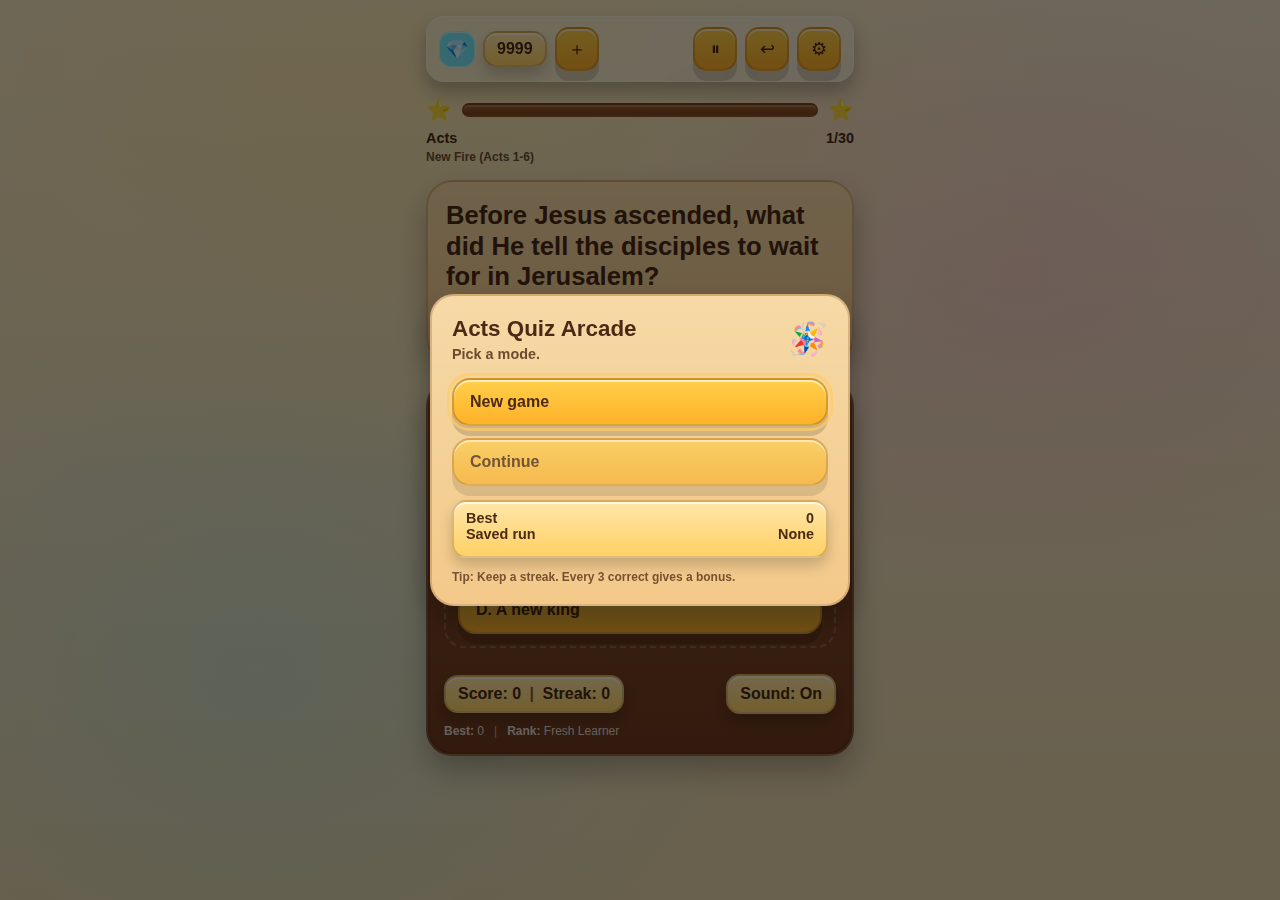
<file: app/index.html>
<!doctype html>
<html lang="en">
  <head>
    <meta charset="UTF-8" />
    <meta name="viewport" content="width=device-width, initial-scale=1, viewport-fit=cover" />
    <title>Acts Quiz Arcade</title>
    <link rel="stylesheet" href="./src/styles.css" />
    <link rel="manifest" href="./manifest.webmanifest" />
    <meta name="theme-color" content="#f3c98a" />
    <link rel="icon" href="./assets/icon.svg" type="image/svg+xml" />
    <link rel="apple-touch-icon" href="./assets/icon.svg" />
  </head>
  <body class="bg-art">
    <div id="confetti" class="confetti hidden" aria-hidden="true"></div>

    <!-- Menu Screen -->
    <div id="menu" class="overlay is-visible" role="dialog" aria-modal="true" aria-label="Main menu">
      <div class="paper panel" tabindex="-1">
        <div class="panel-header">
          <div>
            <h2 class="panel-title">Acts Quiz Arcade</h2>
            <p class="panel-subtitle">Pick a mode.</p>
          </div>
          <div class="panel-icon" aria-hidden="true">🪅</div>
        </div>

        <div class="panel-actions">
          <button id="btnNewGame" class="answer">New game</button>
          <button id="btnContinue" class="answer">Continue</button>
        </div>

        <div class="badge panel-stats">
          <div class="row-between">
            <span>Best</span>
            <span id="bestScoreMenu" class="value">0</span>
          </div>
          <div class="row-between">
            <span>Saved run</span>
            <span id="saveStatus" class="value">None</span>
          </div>
          <div id="saveMeta" class="menu-meta"></div>
        </div>

        <p class="panel-tip">Tip: Keep a streak. Every 3 correct gives a bonus.</p>
      </div>
    </div>

    <!-- Book Map -->
    <div id="bookMap" class="overlay" role="dialog" aria-modal="true" aria-label="Bible book map">
      <div class="paper panel" tabindex="-1">
        <div class="panel-header">
          <div>
            <h2 class="panel-title">Bible Book Map</h2>
            <p class="panel-subtitle">Pick a book to start.</p>
          </div>
          <button id="btnCloseMap" class="badge" aria-label="Back to menu">Back</button>
        </div>

        <div class="book-map">
          <svg class="map-path" viewBox="0 0 100 100" preserveAspectRatio="none" aria-hidden="true">
            <path d="M10 15 C 30 5, 45 25, 70 20 S 95 30, 85 40 C 75 52, 55 45, 45 60 S 30 75, 22 80 S 40 92, 72 88" />
          </svg>
          <div id="bookNodes" class="map-nodes"></div>
        </div>

        <div class="row-between map-meta">
          <span id="mapHint">Tap a book to begin.</span>
          <span id="selectedBookLabel" class="value"></span>
        </div>
      </div>
    </div>

    <!-- Pause Overlay -->
    <div id="pause" class="overlay" role="dialog" aria-modal="true" aria-label="Paused">
      <div class="paper panel pause-card" tabindex="-1">
        <div class="panel-header">
          <div>
            <h3 class="panel-title">Paused</h3>
            <p class="panel-subtitle">Take a breath. Resume anytime.</p>
          </div>
        </div>
        <div class="panel-actions">
          <button id="btnResume" class="answer">Resume</button>
          <button id="btnPauseRestart" class="answer">Restart run</button>
          <button id="btnPauseMenu" class="answer">Back to menu</button>
        </div>
      </div>
    </div>

    <!-- How to play + Settings -->
    <div id="modal" class="overlay" role="dialog" aria-modal="true" aria-labelledby="howTitle">
      <div class="paper panel modal-card" tabindex="-1">
        <div class="panel-header">
          <div>
            <h3 id="howTitle" class="panel-title">How to play</h3>
            <p class="panel-subtitle">Quick rules so you can start fast.</p>
          </div>
          <button id="btnClose" class="badge">Close</button>
        </div>

        <ul class="rules">
          <li>Questions are split into levels (6 each). Total varies by book.</li>
          <li>Correct answer: +10 points.</li>
          <li>Wrong answer: lose 1 life (you have 3).</li>
          <li>Streak bonus: every 3 correct in a row gives +5.</li>
          <li>Level-up pops confetti. Finish all questions to get your rank.</li>
          <li>Keyboard: A/B/C/D to answer, Enter for next.</li>
        </ul>

        <div class="settings">
          <h4 class="settings-title">Settings</h4>

          <div class="setting-row">
            <label class="setting-label" for="settingSound">Sound</label>
            <label class="toggle">
              <input id="settingSound" type="checkbox" />
              <span class="toggle-track" aria-hidden="true"></span>
            </label>
          </div>

          <div class="setting-row">
            <label class="setting-label" for="settingMusic">Music volume</label>
            <div class="setting-control">
              <input id="settingMusic" type="range" min="0" max="100" step="1" />
              <span id="settingMusicValue" class="setting-value">32</span>
            </div>
          </div>

          <div class="setting-row">
            <label class="setting-label" for="settingFx">FX volume</label>
            <div class="setting-control">
              <input id="settingFx" type="range" min="0" max="100" step="1" />
              <span id="settingFxValue" class="setting-value">90</span>
            </div>
          </div>

          <div class="setting-row">
            <label class="setting-label" for="settingMotion">Reduce motion</label>
            <label class="toggle">
              <input id="settingMotion" type="checkbox" />
              <span class="toggle-track" aria-hidden="true"></span>
            </label>
          </div>

          <p class="settings-note">Reduce motion disables confetti and shake effects.</p>
        </div>
      </div>
    </div>

    <!-- Streak popup (tap anywhere to continue) -->
    <div id="streakPop" class="overlay streak-pop" role="dialog" aria-modal="true" aria-label="Streak bonus">
      <img id="streakPopImg" src="./assets/streak_popup_transparent.png" alt="Streak bonus" />
    </div>

    <div id="toastHost" class="toast-host" aria-live="polite" aria-atomic="true"></div>

    <main class="app">
      <!-- HUD -->
      <header class="hud">
        <div class="hud-left">
          <div class="gem-icon" aria-hidden="true">💎</div>
          <div class="badge gem-count">
            <span id="gemCount">9999</span>
          </div>
          <button id="btnAddGems" class="iconbtn" aria-label="Add gems" title="Bonus">＋</button>
        </div>

        <div class="hud-right">
          <button id="btnPause" class="iconbtn" aria-label="Pause" title="Pause">⏸</button>
          <button id="btnReset" class="iconbtn" aria-label="Menu" title="Menu">↩</button>
          <button id="btnHow" class="iconbtn" aria-label="How to play and settings" title="How to play">⚙</button>
        </div>
      </header>

      <!-- Progress -->
      <section class="progress">
        <div class="progress-row">
          <span class="star" aria-hidden="true">⭐</span>
          <div class="track">
            <div id="progressFill" class="track-fill"></div>
          </div>
          <span class="star" aria-hidden="true">⭐</span>
        </div>
        <div class="progress-meta">
          <span id="statBookName">Acts</span>
          <span id="statProgress">1/30</span>
        </div>
        <div id="statLevelName" class="progress-level">New Fire</div>
      </section>

      <!-- Question parchment -->
      <section id="paperCard" class="paper question-card">
        <p id="qText" class="question-text">Loading...</p>
        <div class="question-meta">
          <div id="statLives" class="lives"></div>
          <div class="badge timer">
            <span aria-hidden="true">⏱</span>
            <span id="timerLabel">15s</span>
          </div>
        </div>
      </section>

      <!-- Answers leather board -->
      <section id="board" class="leather board">
        <div class="stitch board-inner">
          <div id="choices" class="choices"></div>
        </div>

        <div id="feedback" class="feedback hidden" role="status" aria-live="polite"></div>

        <div class="board-actions">
          <button id="btnNext" class="answer hidden">Next</button>
          <button id="btnRestart" class="answer hidden">Play again</button>
        </div>

        <div class="board-stats">
          <div class="badge">
            <span class="label">Score:</span> <span id="statScore" class="value">0</span>
            <span class="sep">|</span>
            <span class="label">Streak:</span> <span id="statStreak" class="value">0</span>
          </div>
          <button id="btnSound" class="badge sound-toggle" aria-label="Toggle sound">Sound: On</button>
        </div>

        <div class="board-footer">
          <span><strong>Best:</strong> <span id="bestScore">0</span></span>
          <span class="sep">|</span>
          <span><strong>Rank:</strong> <span id="rank">Fresh Learner</span></span>
        </div>
      </section>
    </main>

    <script type="module" src="./src/main.js"></script>
  </body>
</html>
</file>
<file: app/src/styles.css>
:root {
  --ink: #4a2a14;
  --paper: #f6d9a6;
  --paper2: #f3c98a;
  --leather: #8b4f2a;
  --leather2: #6f3b1f;
  --gold: #ffcf4a;
  --gold2: #ffb229;
  --cream: #fff2d1;
  --shadow: rgba(0, 0, 0, 0.25);
}

*,
*::before,
*::after {
  box-sizing: border-box;
}

html,
body {
  height: 100%;
}

body {
  margin: 0;
  color: var(--ink);
  font-family: "Trebuchet MS", "Segoe UI", "Tahoma", sans-serif;
  padding: env(safe-area-inset-top) env(safe-area-inset-right) env(safe-area-inset-bottom)
    env(safe-area-inset-left);
}

img {
  max-width: 100%;
  display: block;
}

button,
input,
select,
textarea {
  font: inherit;
  color: inherit;
}

button {
  cursor: pointer;
  border: none;
  background: none;
}

button:focus-visible,
input:focus-visible,
select:focus-visible,
textarea:focus-visible {
  outline: 3px solid rgba(255, 204, 102, 0.7);
  outline-offset: 2px;
}

.hidden {
  display: none !important;
}

/* soft game bg */
.bg-art {
  background:
    radial-gradient(1200px 700px at 30% 10%, rgba(255, 223, 127, 0.35), transparent 60%),
    radial-gradient(900px 600px at 80% 30%, rgba(255, 128, 200, 0.18), transparent 55%),
    radial-gradient(900px 700px at 20% 75%, rgba(80, 220, 255, 0.18), transparent 55%),
    linear-gradient(180deg, #f2e5c8, #e8d4aa);
  min-height: 100vh;
}

.app {
  max-width: 460px;
  margin: 0 auto;
  padding: 16px 16px calc(28px + env(safe-area-inset-bottom));
}

.row-between {
  display: flex;
  align-items: center;
  justify-content: space-between;
  gap: 12px;
}

.value {
  font-weight: 800;
}

/* overlays */
.overlay {
  position: fixed;
  inset: 0;
  display: none;
  align-items: center;
  justify-content: center;
  padding: calc(16px + env(safe-area-inset-top)) calc(16px + env(safe-area-inset-right))
    calc(16px + env(safe-area-inset-bottom)) calc(16px + env(safe-area-inset-left));
  background: rgba(0, 0, 0, 0.55);
  z-index: 40;
}

.overlay.is-visible {
  display: flex;
}

.panel {
  width: 100%;
  max-width: 420px;
  border-radius: 24px;
  padding: 20px;
  text-align: left;
  max-height: calc(100vh - 80px);
  overflow-y: auto;
}

.map-panel {
  max-width: min(1120px, calc(100vw - 32px));
  padding: clamp(14px, 2vw, 22px);
}

.panel-header {
  display: flex;
  align-items: center;
  justify-content: space-between;
  gap: 12px;
}

.panel-title {
  font-size: 1.4rem;
  font-weight: 900;
  margin: 0;
}

.panel-subtitle {
  margin: 4px 0 0;
  font-size: 0.9rem;
  font-weight: 700;
  opacity: 0.8;
}

.panel-icon {
  font-size: 2rem;
}

.panel-actions {
  margin-top: 16px;
  display: grid;
  gap: 12px;
}

.panel-stats {
  margin-top: 14px;
  padding: 12px 14px;
  font-size: 0.9rem;
  font-weight: 700;
}

.menu-meta {
  margin-top: 6px;
  font-size: 0.8rem;
  opacity: 0.8;
}

.panel-tip {
  margin: 12px 0 0;
  font-size: 0.75rem;
  font-weight: 700;
  opacity: 0.75;
}

/* book map */
.map-header {
  align-items: flex-start;
}

.book-map {
  position: relative;
  margin-top: 14px;
  width: 100%;
  aspect-ratio: 3 / 2;
  min-height: 260px;
  border-radius: 28px;
  background: #d9af72;
  border: 2px solid rgba(124, 72, 34, 0.25);
  box-shadow: inset 0 0 0 2px rgba(255, 255, 255, 0.16), 0 14px 28px rgba(0, 0, 0, 0.18);
  overflow: hidden;
}

.book-map::before,
.book-map::after {
  content: "";
  position: absolute;
  inset: 0;
  pointer-events: none;
}

.book-map::before {
  background: linear-gradient(180deg, rgba(255, 247, 222, 0.18), rgba(67, 35, 14, 0.05));
}

.book-map::after {
  box-shadow: inset 0 0 0 3px rgba(91, 49, 24, 0.12), inset 0 18px 28px rgba(0, 0, 0, 0.12);
}

.map-art {
  position: absolute;
  inset: 0;
  width: 100%;
  height: 100%;
  object-fit: cover;
  user-select: none;
  pointer-events: none;
}

.map-nodes {
  position: absolute;
  inset: 0;
}

.book-node-wrap {
  position: absolute;
  transform: translate(-50%, -50%);
  z-index: 2;
}

.book-node {
  position: relative;
  width: clamp(52px, 11.5%, 118px);
  aspect-ratio: 1;
  border-radius: 999px;
  background: transparent;
  border: none;
  box-shadow: none;
  padding: 0;
  transition: transform 120ms ease;
}

.book-node::before {
  content: "";
  position: absolute;
  inset: 10%;
  border-radius: 50%;
  background: radial-gradient(circle, rgba(255, 251, 236, 0.14) 0%, rgba(255, 220, 120, 0.08) 46%, rgba(255, 186, 59, 0) 74%);
  box-shadow: 0 0 0 2px rgba(255, 244, 204, 0.2), 0 0 24px rgba(255, 191, 75, 0.18);
  opacity: 0;
  transform: scale(0.96);
  transition: opacity 140ms ease, transform 140ms ease, box-shadow 140ms ease;
}

.book-node:hover,
.book-node:focus-visible {
  transform: scale(1.03);
}

.book-node:hover::before,
.book-node:focus-visible::before {
  opacity: 1;
  transform: scale(1);
}

.book-node.active::before {
  opacity: 1;
  transform: scale(1);
  box-shadow: 0 0 0 3px rgba(255, 248, 216, 0.82), 0 0 30px rgba(255, 191, 75, 0.6);
}

.book-node.locked::before {
  opacity: 0.82;
  transform: scale(0.98);
  background: radial-gradient(circle, rgba(255, 251, 236, 0.06) 0%, rgba(187, 141, 73, 0.08) 48%, rgba(100, 60, 22, 0) 74%);
  box-shadow: 0 0 0 2px rgba(121, 85, 45, 0.32);
}

.map-meta {
  margin-top: 12px;
  font-size: 0.8rem;
  font-weight: 700;
  opacity: 0.85;
  flex-wrap: wrap;
}

/* HUD */
.hud {
  display: flex;
  align-items: center;
  justify-content: space-between;
  padding: 10px 12px;
  border-radius: 18px;
  background: rgba(255, 255, 255, 0.28);
  backdrop-filter: blur(8px);
  border: 1px solid rgba(255, 255, 255, 0.3);
  box-shadow: 0 10px 18px var(--shadow);
}

.hud-left,
.hud-right {
  display: flex;
  align-items: center;
  gap: 8px;
}

.gem-icon {
  width: 36px;
  height: 36px;
  display: grid;
  place-items: center;
  border-radius: 12px;
  background: rgba(103, 232, 249, 0.9);
  border: 1px solid rgba(255, 255, 255, 0.4);
  box-shadow: inset 0 1px 0 rgba(255, 255, 255, 0.6);
  font-size: 1.2rem;
}

.gem-count {
  padding: 6px 10px;
  font-weight: 900;
  line-height: 1;
}

.iconbtn {
  width: 44px;
  height: 44px;
  border-radius: 14px;
  display: grid;
  place-items: center;
  font-size: 1.1rem;
  background: linear-gradient(180deg, #ffcf4a, #ffae2a);
  border: 2px solid rgba(90, 40, 10, 0.22);
  box-shadow: inset 0 2px 0 rgba(255, 255, 255, 0.65), 0 10px 0 rgba(0, 0, 0, 0.14);
  transition: transform 120ms ease;
}

.iconbtn:active {
  transform: translateY(2px) scale(0.98);
  box-shadow: inset 0 2px 0 rgba(255, 255, 255, 0.55), 0 8px 0 rgba(0, 0, 0, 0.14);
}

/* progress */
.progress {
  margin-top: 16px;
}

.progress-row {
  display: flex;
  align-items: center;
  gap: 10px;
}

.star {
  font-size: 1.3rem;
}

.track {
  position: relative;
  height: 14px;
  flex: 1;
  border-radius: 999px;
  overflow: hidden;
  background: linear-gradient(180deg, #a0602f, #804620);
  box-shadow: inset 0 2px 0 rgba(255, 255, 255, 0.18);
  border: 2px solid rgba(90, 40, 10, 0.18);
}

.track-fill {
  position: absolute;
  inset: 0;
  width: 0;
  background: linear-gradient(180deg, #ffd86b, #ffb836);
  box-shadow: inset 0 2px 0 rgba(255, 255, 255, 0.35);
}

.progress-meta {
  margin-top: 8px;
  display: flex;
  align-items: center;
  justify-content: space-between;
  font-size: 0.9rem;
  font-weight: 900;
}

.progress-level {
  margin-top: 4px;
  font-size: 0.75rem;
  font-weight: 700;
  opacity: 0.8;
}

/* parchment */
.paper {
  background: linear-gradient(180deg, var(--paper), var(--paper2));
  box-shadow: 0 14px 28px var(--shadow);
  border: 2px solid rgba(124, 72, 34, 0.25);
}

.question-card {
  margin-top: 16px;
  border-radius: 26px;
  padding: 18px 18px 16px;
}

.question-text {
  margin: 0;
  font-size: 1.6rem;
  font-weight: 900;
  line-height: 1.2;
}

.question-meta {
  margin-top: 16px;
  display: flex;
  align-items: center;
  justify-content: space-between;
  gap: 12px;
}

.lives {
  display: flex;
  gap: 6px;
  font-size: 1.3rem;
}

.timer {
  display: inline-flex;
  align-items: center;
  gap: 8px;
  padding: 6px 10px;
}

/* leather base */
.leather {
  margin-top: 16px;
  background: linear-gradient(180deg, var(--leather), var(--leather2));
  border: 2px solid rgba(255, 255, 255, 0.12);
  box-shadow: inset 0 0 0 2px rgba(0, 0, 0, 0.08), 0 14px 28px var(--shadow);
  border-radius: 26px;
  padding: 16px;
}

.stitch {
  border: 2px dashed rgba(255, 255, 255, 0.18);
  border-radius: 20px;
  padding: 12px;
}

.board-inner {
  padding: 12px;
}

.choices {
  display: grid;
  gap: 10px;
}

/* answer buttons */
.answer {
  width: 100%;
  min-height: 48px;
  padding: 12px 16px;
  border-radius: 18px;
  font-weight: 900;
  font-size: 1rem;
  text-align: left;
  background: linear-gradient(180deg, var(--gold), var(--gold2));
  border: 2px solid rgba(90, 40, 10, 0.25);
  box-shadow: inset 0 2px 0 rgba(255, 255, 255, 0.65), 0 10px 0 rgba(0, 0, 0, 0.15);
  color: var(--ink);
  transition: transform 120ms ease, filter 120ms ease;
}

.answer:hover {
  filter: brightness(1.02);
}

.answer:active {
  transform: translateY(2px) scale(0.99);
  box-shadow: inset 0 2px 0 rgba(255, 255, 255, 0.55), 0 8px 0 rgba(0, 0, 0, 0.15);
}

.answer[disabled] {
  opacity: 0.75;
  filter: saturate(0.9);
  cursor: not-allowed;
}

.badge {
  background: linear-gradient(180deg, #ffe7a8, #ffd066);
  border: 2px solid rgba(90, 40, 10, 0.22);
  box-shadow: inset 0 2px 0 rgba(255, 255, 255, 0.65), 0 8px 14px rgba(0, 0, 0, 0.18);
  color: var(--ink);
  border-radius: 14px;
  padding: 8px 12px;
  font-weight: 800;
}

.board-actions {
  margin-top: 14px;
  display: flex;
  gap: 10px;
  flex-wrap: wrap;
}

.board-stats {
  margin-top: 12px;
  display: flex;
  align-items: center;
  justify-content: space-between;
  gap: 10px;
}

.sound-toggle {
  min-height: 40px;
}

.board-footer {
  margin-top: 10px;
  font-size: 0.75rem;
  color: rgba(255, 255, 255, 0.78);
  display: flex;
  align-items: center;
  gap: 6px;
  flex-wrap: wrap;
}

.sep {
  opacity: 0.7;
  margin: 0 4px;
}

.label {
  font-weight: 900;
}

.feedback {
  margin-top: 12px;
  padding: 12px 14px;
  border-radius: 16px;
  font-size: 0.9rem;
  display: none;
}

.feedback.show {
  display: block;
}

.feedback.good {
  background: rgba(16, 185, 129, 0.2);
  border: 1px solid rgba(16, 185, 129, 0.35);
  color: #ffffff;
}

.feedback.bad {
  background: rgba(244, 63, 94, 0.2);
  border: 1px solid rgba(244, 63, 94, 0.35);
  color: #ffffff;
}

/* confetti */
.confetti {
  position: fixed;
  inset: 0;
  pointer-events: none;
  overflow: hidden;
  z-index: 55;
}

.confetti i {
  position: absolute;
  width: 10px;
  height: 18px;
  opacity: 0.9;
  transform: translateY(-20px) rotate(0deg);
  animation: fall 900ms linear forwards;
  border-radius: 3px;
}

@keyframes fall {
  to {
    transform: translateY(110vh) rotate(360deg);
    opacity: 1;
  }
}

.shake {
  animation: shake 0.35s ease-in-out;
}

@keyframes shake {
  0% { transform: translateX(0); }
  25% { transform: translateX(-6px); }
  50% { transform: translateX(6px); }
  75% { transform: translateX(-4px); }
  100% { transform: translateX(0); }
}

/* streak popup */
.streak-pop img {
  max-width: 360px;
  border-radius: 20px;
  box-shadow: 0 20px 40px rgba(0, 0, 0, 0.45);
}

.streak-pop img.pop-in {
  animation: popIn 180ms ease-out both;
}

@keyframes popIn {
  from {
    transform: scale(0.96);
    opacity: 0;
  }
  to {
    transform: scale(1);
    opacity: 1;
  }
}

/* settings */
.modal-card {
  max-width: 520px;
}

.rules {
  margin: 16px 0 0;
  padding-left: 18px;
  font-size: 0.85rem;
  font-weight: 700;
}

.rules li {
  margin: 6px 0;
}

.settings {
  margin-top: 18px;
  padding-top: 12px;
  border-top: 1px dashed rgba(120, 70, 30, 0.25);
}

.settings-title {
  margin: 0 0 8px;
  font-size: 1rem;
  font-weight: 900;
}

.setting-row {
  display: flex;
  align-items: center;
  justify-content: space-between;
  gap: 10px;
  padding: 8px 0;
}

.setting-label {
  font-size: 0.85rem;
  font-weight: 800;
}

.setting-control {
  display: flex;
  align-items: center;
  gap: 10px;
  flex: 1;
  justify-content: flex-end;
}

.setting-control input[type="range"] {
  flex: 1;
  accent-color: #ffb229;
}

.setting-value {
  min-width: 28px;
  text-align: right;
  font-weight: 800;
}

.settings-note {
  margin: 8px 0 0;
  font-size: 0.75rem;
  font-weight: 700;
  opacity: 0.75;
}

.toggle {
  position: relative;
  display: inline-flex;
  align-items: center;
  width: 52px;
  height: 28px;
}

.toggle input {
  appearance: none;
  width: 100%;
  height: 100%;
  margin: 0;
  background: rgba(90, 40, 10, 0.2);
  border-radius: 999px;
  border: 2px solid rgba(90, 40, 10, 0.3);
  outline: none;
  transition: background 120ms ease;
}

.toggle-track {
  position: absolute;
  inset: 4px auto 4px 4px;
  width: 20px;
  border-radius: 999px;
  background: #fff7dc;
  box-shadow: 0 3px 6px rgba(0, 0, 0, 0.2);
  transition: transform 120ms ease;
  pointer-events: none;
}

.toggle input:checked {
  background: rgba(255, 184, 54, 0.7);
}

.toggle input:checked + .toggle-track {
  transform: translateX(24px);
}

/* toast */
.toast-host {
  position: fixed;
  left: 50%;
  bottom: calc(16px + env(safe-area-inset-bottom));
  transform: translateX(-50%);
  display: flex;
  flex-direction: column;
  gap: 8px;
  z-index: 60;
  pointer-events: none;
}

.toast {
  background: rgba(56, 34, 18, 0.92);
  color: #fff7dc;
  padding: 10px 14px;
  border-radius: 12px;
  font-size: 0.85rem;
  font-weight: 800;
  box-shadow: 0 10px 18px rgba(0, 0, 0, 0.25);
  animation: toastIn 150ms ease-out, toastOut 150ms ease-in 2200ms;
}

@keyframes toastIn {
  from {
    opacity: 0;
    transform: translateY(8px);
  }
  to {
    opacity: 1;
    transform: translateY(0);
  }
}

@keyframes toastOut {
  to {
    opacity: 0;
    transform: translateY(6px);
  }
}

/* motion */
.reduce-motion .confetti i,
.reduce-motion .shake,
.reduce-motion .streak-pop img,
.reduce-motion .toast {
  animation: none !important;
  transition: none !important;
}

@media (max-width: 420px) {
  .panel {
    padding: 16px;
  }

  .question-text {
    font-size: 1.35rem;
  }

  .map-meta {
    flex-direction: column;
    align-items: flex-start;
  }
}

@media (prefers-reduced-motion: reduce) {
  .confetti i,
  .shake,
  .streak-pop img,
  .toast {
    animation: none !important;
  }
}
</file>
